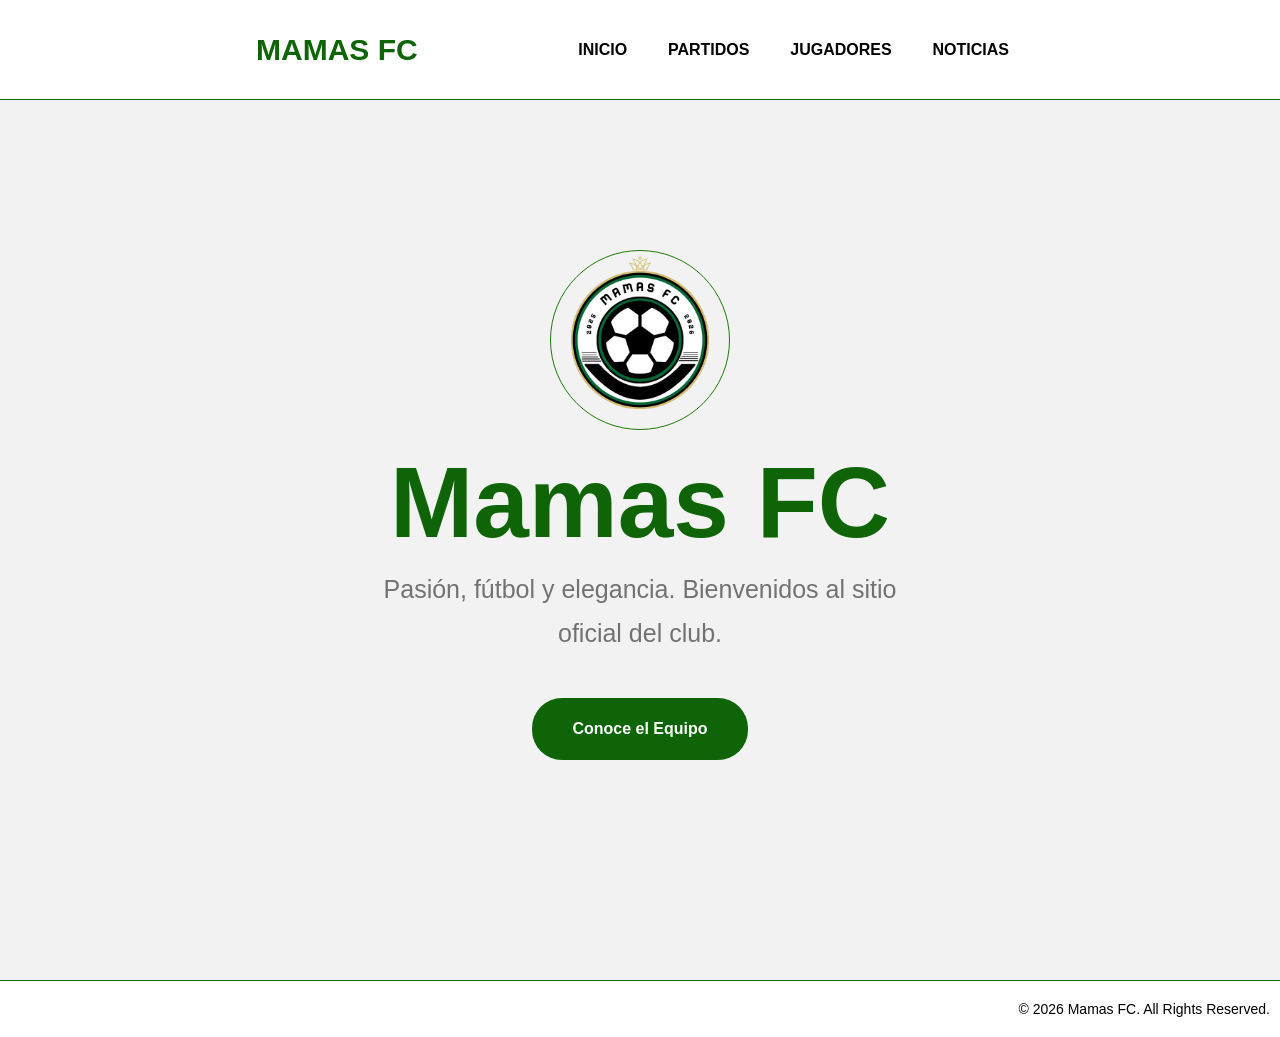
<file: index.html>
<!DOCTYPE html>
<html lang="en">
<head>
    <meta charset="UTF-8">
    <meta name="viewport" content="width=device-width, initial-scale=1.0">
    <title>MamasPagina</title>
    <link rel="stylesheet" href="style.css">
</head>
<body>
     <nav>
    <input type="checkbox" id="toggle">

    <div class="logo">
        <strong>Mamas FC</strong>
    </div>

    <ul class="list">
         <li><a href="#">Inicio</a></li>
            <li><a href="partidos.html">Partidos</a></li>
            <li><a href="Jugadores.html">Jugadores</a></li>
            <li><a href="#">Noticias</a></li>
    </ul>

     <div class = "circle-1"> <img src="images/White_Black_Gold_Circle_Modern_Football_Club_Logo-removebg-preview.png" alt="logo"></div>
        <label for="toogle" class = "icon-bars"></label>

    <label for="toggle" class="icon-bars">☰</label>

     <strong><p class="texto">Mamas FC </p></strong>
        <p class = "texto1">Pasión, fútbol y elegancia. Bienvenidos al sitio  </p>
        <p class="texto1">oficial del club.</p>
   

       

        <div class="btn-center">
  <a href="Jugadores.html" target="_blank" class="btn">
    Conoce el Equipo
  </a>
</div>

   <!--- <div class = "circle-2"> <img src="images/White_Black_Gold_Circle_Modern_Football_Club_Logo-removebg-preview.png" alt="logo"></div>
        <label for="toogle" class = "icon-bars"></label> -->

        
 </nav>
   
  <section class="blanco"></section>
  <!---<section class="gris"></section>  -->

  
</footer>
 <footer class="footer">
  © 2026 Mamas FC. All Rights Reserved.
</body>


</html>
</file>
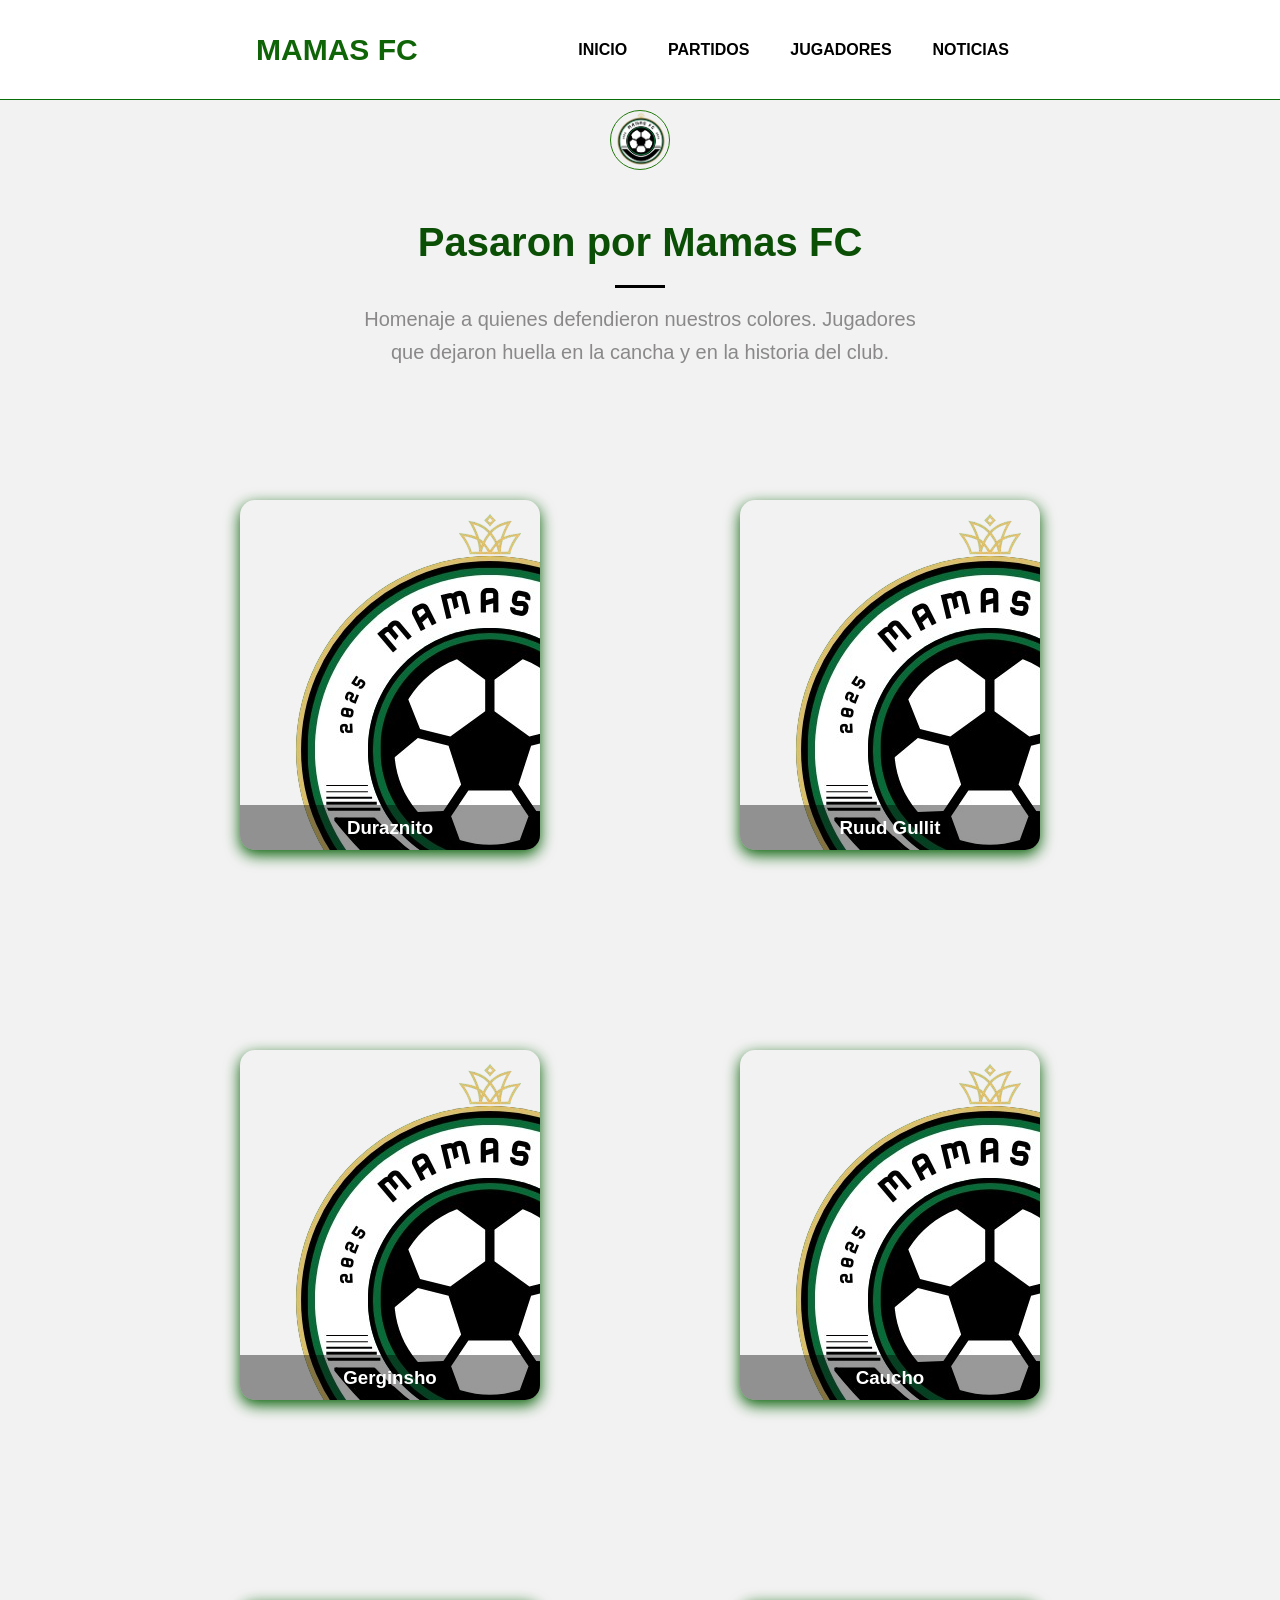
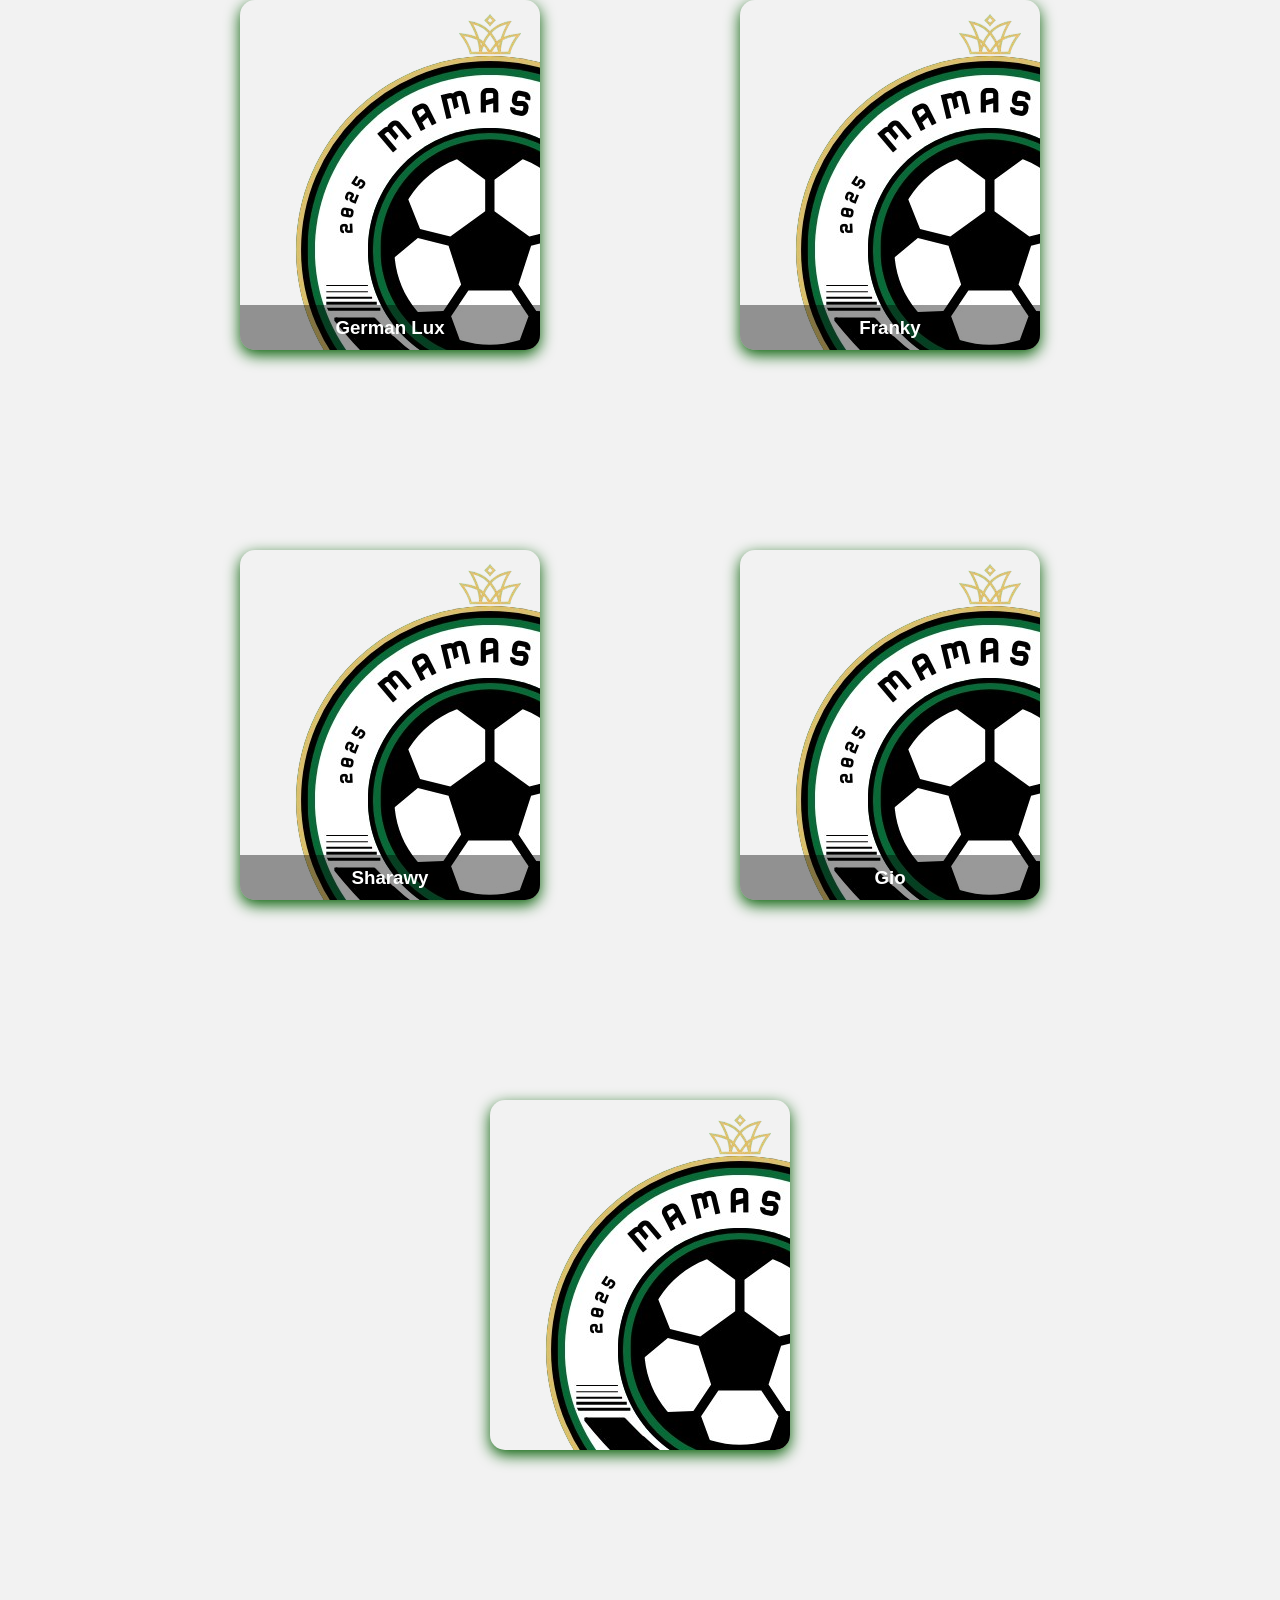
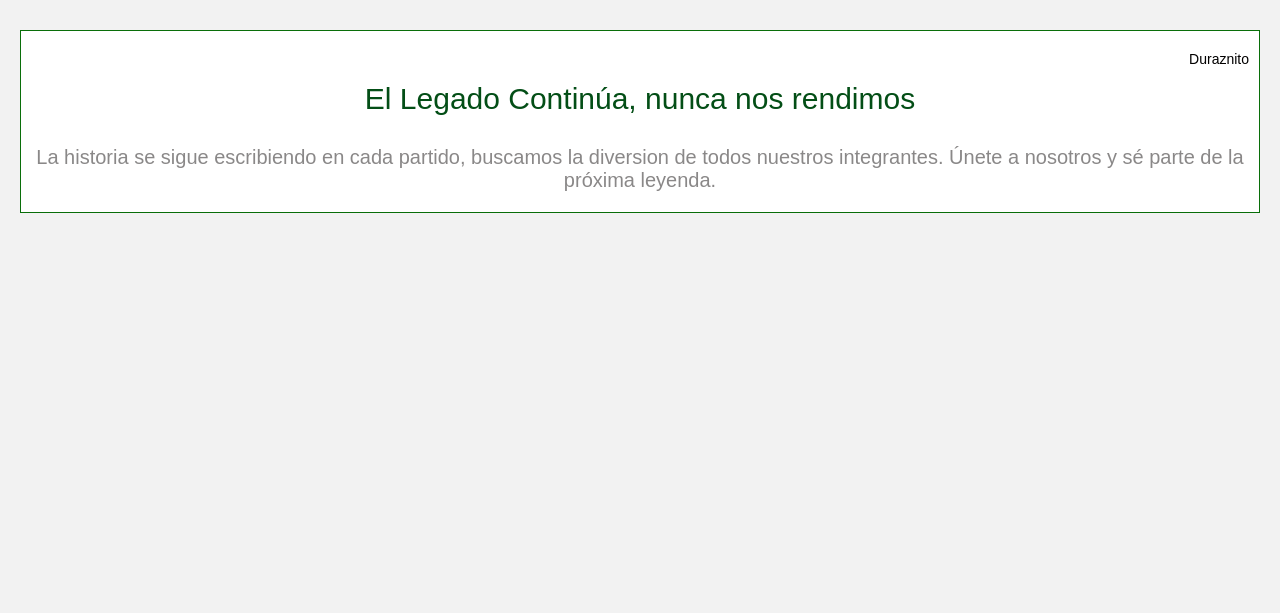
<file: Jugadores.html>
<!DOCTYPE html>
<html lang="en">
<head>
    <meta charset="UTF-8">
    <meta name="viewport" content="width=device-width, initial-scale=1.0">
    <title>MamasJugadores</title>
    
    <link rel="stylesheet" href="style.css">
    <link rel="stylesheet" href="style2.css">
</head>
<body>
    <nav>
    <input type="checkbox" id="toggle">

    <div class="logo">
        <strong>Mamas FC</strong>
    </div>

     <ul class = "list">
            <li><a href="index.html">Inicio</a></li>
            <li><a href="partidos.html">Partidos</a></li>
            <li><a href="#">Jugadores</a></li>
            <li><a href="#">Noticias</a></li>
        </ul>  

         <label for="toggle" class="icon-bars">☰</label>
        <div class = "circle-4"> <img src="images/White_Black_Gold_Circle_Modern_Football_Club_Logo-removebg-preview.png" alt="logo10"></div>
        <strong><p class="texto0">Pasaron por Mamas FC</p></strong> 
        <strong><div class="linea"></div></strong>
        <stron><p class = "texto4">Homenaje a quienes defendieron nuestros colores. Jugadores</p></stron>
        <stron><p class = "texto4"> que dejaron huella en la cancha y en la historia del club.</p></stron>
        
     
   

       

       
</div>

   <!--- <div class = "circle-2"> <img src="images/White_Black_Gold_Circle_Modern_Football_Club_Logo-removebg-preview.png" alt="logo"></div>
        <label for="toogle" class = "icon-bars"></label> -->

        
 </nav>
   
   
       
      
    <div class = "card"> 
        <div class="face front">
            <img src="images/White_Black_Gold_Circle_Modern_Football_Club_Logo-removebg-preview.png" alt="">
            <h3>Duraznito</h3>
        </div>
        <div class="face back">
            <strong><h3>Duraznito</h3></strong>
            <p>Fundador de Mamas FC, siempre buscó el bienestar de sus jugadores antes que el suyo propio.</p>
            <div class = "link">
                
            </div>
        </div>
    </div>

     <div class = "card"> 
        <div class="face front">
            <img src="images/White_Black_Gold_Circle_Modern_Football_Club_Logo-removebg-preview.png" alt="">
            <h3>Ruud Gullit</h3>
        </div>
        <div class="face back">
            <strong><h3>Ruud Gullit</h3></strong>
            <p></p>
            <div class = "link">
               
            </div>
        </div>
    </div>

     <div class = "card"> 
        <div class="face front">
            <img src="images/White_Black_Gold_Circle_Modern_Football_Club_Logo-removebg-preview.png" alt="">
            <h3>Gerginsho</h3>
        </div>
        <div class="face back">
            <h3>Duraznito</h3>
            <p>Capitan</p>
            <div class = "link">
                <a href="#">Details</a>
            </div>
        </div>
    </div>

    <div class = "card"> 
        <div class="face front">
            <img src="images/White_Black_Gold_Circle_Modern_Football_Club_Logo-removebg-preview.png" alt="">
            <h3>Caucho</h3>
        </div>
        <div class="face back">
            <h3>Duraznito</h3>
            <p>Capitan</p>
            <div class = "link">
                <a href="#">Details</a>
            </div>
        </div>
    </div>

    <div class = "card"> 
        <div class="face front">
            <img src="images/White_Black_Gold_Circle_Modern_Football_Club_Logo-removebg-preview.png" alt="">
            <h3>German Lux</h3>
        </div>
        <div class="face back">
            <h3>Duraznito</h3>
            <p>Capitan</p>
            <div class = "link">
                <a href="#">Details</a>
            </div>
        </div>
    </div>

    <div class = "card"> 
        <div class="face front">
            <img src="images/White_Black_Gold_Circle_Modern_Football_Club_Logo-removebg-preview.png" alt="">
            <h3>Franky</h3>
        </div>
        <div class="face back">
            <h3>Duraznito</h3>
            <p>Capitan</p>
            <div class = "link">
                <a href="#">Details</a>
            </div>
        </div>
    </div>

    <div class = "card"> 
        <div class="face front">
            <img src="images/White_Black_Gold_Circle_Modern_Football_Club_Logo-removebg-preview.png" alt="">
            <h3>Sharawy</h3>
        </div>
        <div class="face back">
            <h3>Duraznito</h3>
            <p>Capitan</p>
            <div class = "link">
                <a href="#">Details</a>
            </div>
        </div>
    </div>

    <div class = "card"> 
        <div class="face front">
            <img src="images/White_Black_Gold_Circle_Modern_Football_Club_Logo-removebg-preview.png" alt="">
            <h3>Gio</h3>
        </div>
        <div class="face back">
            <h3>Duraznito</h3>
            <p>Capitan</p>
            <div class = "link">
                <a href="#">Details</a>
            </div>
        </div>
    </div>

    <div class = "card"> 
        <div class="face front">
            <img src="images/White_Black_Gold_Circle_Modern_Football_Club_Logo-removebg-preview.png" alt="">
        </div>
        <div class="face back">
            <h3>Duraznito</h3>
            <p>Capitan</p>
            <div class = "link">
                <a href="#">Details</a>
            </div>
        </div>
    </div>
    
   <footer class="footer1">
    Duraznito
    
   
     <p class = "texto2"> El Legado Continúa, nunca nos rendimos  </p> </strong>

    
    <p class = "texto3"> La historia se sigue escribiendo en cada partido, buscamos la diversion de todos nuestros integrantes. Únete a nosotros y sé parte de la próxima leyenda.  </p>
 

    
</body> 
   

       
   
</html>
</file>
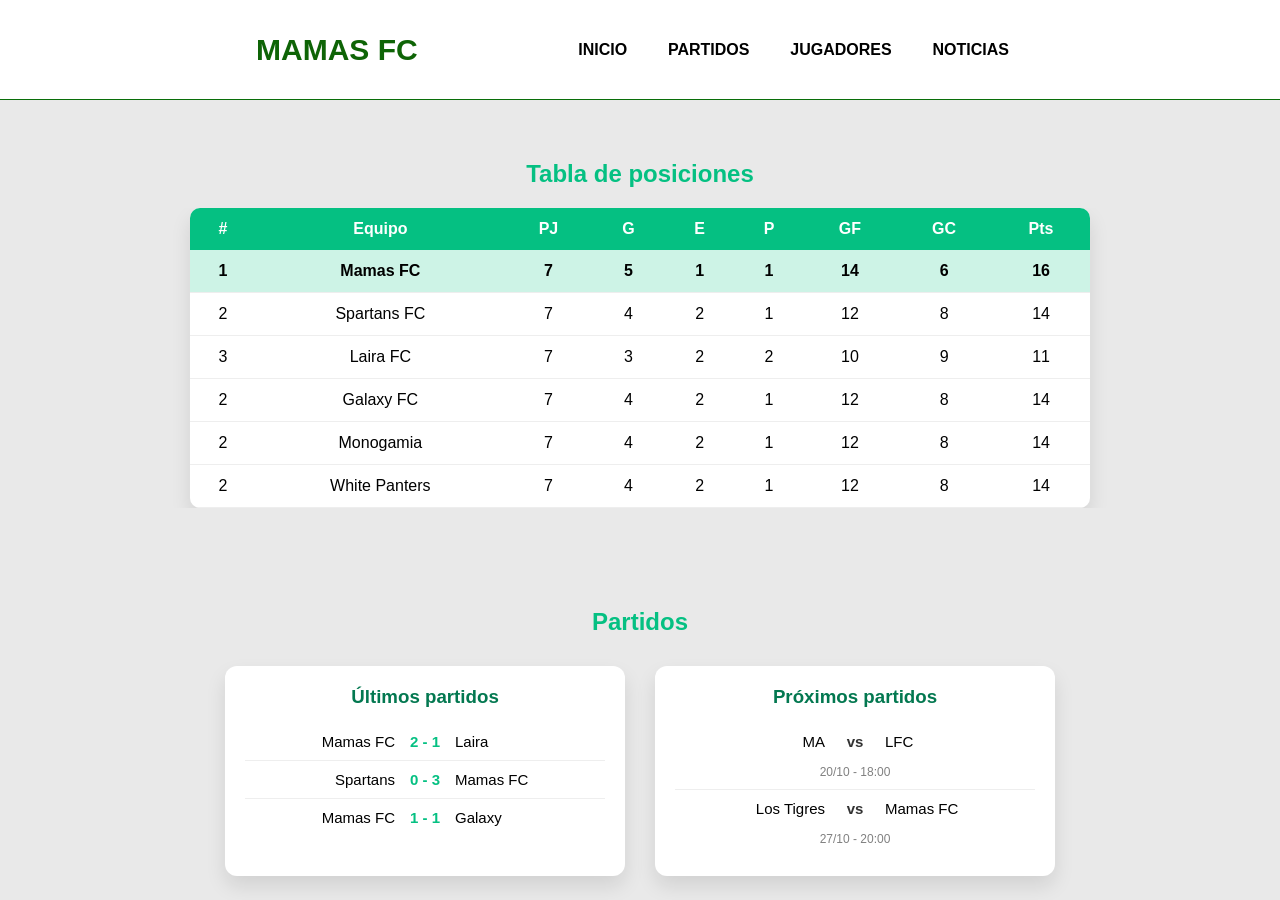
<file: partidos.html>
<!DOCTYPE html>
<html lang="en">
<head>
    <meta charset="UTF-8">
    <meta name="viewport" content="width=device-width, initial-scale=1.0">
    <title>MamasPagina</title>
    <link rel="stylesheet" href="style3.css">
</head>

<body>

    <nav>
        <input type="checkbox" id="toggle">

        <div class="logo">
            <strong>Mamas FC</strong>
        </div>

        <ul class="list">
            <li><a href="index.html">Inicio</a></li>
            <li><a href="#">Partidos</a></li>
            <li><a href="Jugadores.html">Jugadores</a></li>
            <li><a href="#">Noticias</a></li>
        </ul>

        <label for="toggle" class="icon-bars">☰</label>
    </nav>

    <!-- TABLA DE POSICIONES -->
    <section class="tabla-section">
        <h2>Tabla de posiciones</h2>

        <div class="tabla-container">
            <table class="tabla-futbol">
                <thead>
                    <tr>
                        <th>#</th>
                        <th>Equipo</th>
                        <th>PJ</th>
                        <th>G</th>
                        <th>E</th>
                        <th>P</th>
                        <th>GF</th>
                        <th>GC</th>
                        <th>Pts</th>
                    </tr>
                </thead>

                <tbody>
                    <tr class="destacado">
                        <td>1</td>
                        <td>Mamas FC</td>
                        <td>7</td>
                        <td>5</td>
                        <td>1</td>
                        <td>1</td>
                        <td>14</td>
                        <td>6</td>
                        <td>16</td>
                    </tr>

                    <tr>
                        <td>2</td>
                        <td>Spartans FC</td>
                        <td>7</td>
                        <td>4</td>
                        <td>2</td>
                        <td>1</td>
                        <td>12</td>
                        <td>8</td>
                        <td>14</td>
                    </tr>

                    <tr>
                        <td>3</td>
                        <td>Laira FC</td>
                        <td>7</td>
                        <td>3</td>
                        <td>2</td>
                        <td>2</td>
                        <td>10</td>
                        <td>9</td>
                        <td>11</td>
                    </tr>

                    <tr>
                        <td>2</td>
                        <td>Galaxy FC</td>
                        <td>7</td>
                        <td>4</td>
                        <td>2</td>
                        <td>1</td>
                        <td>12</td>
                        <td>8</td>
                        <td>14</td>
                    </tr>

                    <tr>
                        <td>2</td>
                        <td>Monogamia</td>
                        <td>7</td>
                        <td>4</td>
                        <td>2</td>
                        <td>1</td>
                        <td>12</td>
                        <td>8</td>
                        <td>14</td>
                    </tr>

                    <tr>
                        <td>2</td>
                        <td>White Panters</td>
                        <td>7</td>
                        <td>4</td>
                        <td>2</td>
                        <td>1</td>
                        <td>12</td>
                        <td>8</td>
                        <td>14</td>
                    </tr>
                </tbody>
            </table>
        </div>
    </section>

    <!-- PARTIDOS -->
    <section class="partidos-section">
        <h2>Partidos</h2>

        <div class="partidos-container">

            <!-- PARTIDOS ANTERIORES -->
            <div class="partidos-box">
                <h3>Últimos partidos</h3>

                <div class="partido">
                    <span>Mamas FC</span>
                    <strong>2 - 1</strong>
                    <span>Laira</span>
                </div>

                <div class="partido">
                    <span>Spartans</span>
                    <strong>0 - 3</strong>
                    <span>Mamas FC</span>
                </div>

                <div class="partido">
                    <span>Mamas FC</span>
                    <strong>1 - 1</strong>
                    <span>Galaxy</span>
                </div>

                
            </div>

            <!-- PARTIDOS FUTUROS -->
            <div class="partidos-box">
                <h3>Próximos partidos</h3>

                <div class="partido proximo">
                    <span>MA</span>
                    <strong>vs</strong>
                    <span>LFC</span>
                    <small>20/10 - 18:00</small>
                </div>

                <div class="partido proximo">
                    <span>Los Tigres</span>
                    <strong>vs</strong>
                    <span>Mamas FC</span>
                    <small>27/10 - 20:00</small>
                </div>
            </div>

        </div>
    </section>

</body>
</html>
</file>
<file: style.css>
body {
    background-color: rgb(242, 242, 242);
}

* {
    padding: 0;
    margin: 0;
    box-sizing: border-box;
}

nav {
    position: absolute;
    z-index: 10;
    left: 0;
    right: 0;
    top: 0;
    font-family: sans-serif;
    padding: 0 20%;
    height:  100px;
    background-color: rgb(255, 255, 255);
    border-bottom: 1px solid #096e09;
}

nav .logo {
    float:left;
    width: 40%;
    height: 100%;
    display: flex;
    align-items: center;
    font-size: 30px;
    color: rgb(14, 100, 6);
    font-weight: bold;
    text-transform: uppercase;
}

nav .list {
    float:right;
    padding: 0%;
    margin: 0;
    width: 60%;
    height: 100%;
    display: flex;
    justify-content: space-between;
    align-items: center;

}

nav .list li {
    list-style: none;
   
}

nav .list li a {
   display: block;
   text-transform: uppercase;
   padding: 15px;
   font-size: 16px;
   font-weight: bold;
   color: rgb(0, 0, 0);
   text-decoration: none;

}

nav .list li a:hover {
    border-bottom: 4px solid rgb(17, 129, 7);
   
}

#toggle {
    position: absolute;
    top: -100px;

}

nav .icon-bars{
    display: none   ;
    position: absolute;
    right: 5%;
    top: 50%;
    transform: translateY(-50%);
}

body {
  margin: 0;
  font-family: Arial, sans-serif;
}

section {
  min-height: 100vh; /* ocupa toda la altura de la pantalla */
  display: flex;
  justify-content: center;
  align-items: center;
  font-size: 2rem;
}

.blanco {
  background: rgb(242, 242, 242);
  
}

.gris {
  background: rgb(255, 255, 255);
  
}

.circle-1 {
    height: 180px;
    width: 180px;
    border: 1px solid rgb(34, 122, 12);
    border-radius: 5000px;
    margin: 250px auto 0 auto;
}

.circle-2 {
    text-align: center;
}
.circle-2 img {
    height: 180px;
    width: 180px;
    
    border-radius: 5000px;
    margin: 250px auto 0 auto;
}

.circle-1 img {
    height: 100%;
    width: 100%;
    object-fit: cover;
}

.texto{
    
  color: rgb(14, 100, 6);
  font-size: 100px;
  font-family: Arial, sans-serif;
  text-align: center;
  margin-top: 15px;


}

.texto1{
    
  color: rgb(114, 114, 114);
  font-size: 25px;
  font-family: Arial, sans-serif;
  text-align: center;
  margin-top: 15px;


}

.btn-center {
  text-align: center;
}

.btn {
  display: inline-block;
  padding: 22px 40px;
  background: rgb(14, 100, 6);
  color: white;
  text-decoration: none;
  border-radius: 30px;
  font-weight: bold;
  cursor: pointer;
  margin-top: 50px;
  transition: transform 0.25s ease, box-shadow 0.25s ease, backround 0.25s ease;
}

.btn:hover {
  background: rgb(5, 192, 130);
  transform: translateY(-4px) scale(1.03);
  box-shadow: 0 12px 30px rgba(16, 146, 16, 0.35);
}



@media (max-width: 768px) {

    nav {
        padding: 0 5%;
    }

    nav .logo {
        width: 70%;
        font-size: 24px;
    }

    nav .icon-bars {
        display: block;
        font-size: 35px;
        cursor: pointer;
    }

    nav .list {
        position: fixed;
        left: 0;
        right: 0;
        top: 100px;
        width: 100%;
        height: calc(100vh - 100px);
        background: white;

        flex-direction: column;
        justify-content: center;
        align-items: center;
        gap: 25px;

        /* 👇 CLAVE */
        max-height: 0;
        overflow: hidden;
        transition: max-height 0.4s ease;
    }

    nav .list li a {
        font-size: 22px;
    }

    /* cuando se abre */
    #toggle:checked ~ .list {
        max-height: 100vh;
    }
}
.footer {
  margin-top: 80px;
  padding: 20px 10px;
  text-align: right;
  font-size: 14px;
  color: #020000;
  background: #ffffff;
  border-top: 1px solid #096e09;
}
</file>
<file: style2.css>
* {
    margin: 0;
    padding: 0;
    box-sizing: border-box;
    font-family: sans-serif;
}

body {
    display: flex;
    flex-wrap: wrap;
    align-items: center;
    justify-content: center;
    min-height: 100vh;
    
    margin: 400px 20px;
    
}

.card {
    position: relative;
    width: 300px;
    height: 350px;
    margin: 100px;
    
}

.card .face {
    position: absolute;
    width: 100%;
    height: 100%;
    transition: .5s;
    backface-visibility: hidden;
    border-radius: 15px;
    overflow: hidden;

}

.card .front {
    transform: perspective(600px) rotateY(0deg);
    box-shadow: 0 5px 15px rgb(5, 95, 5);

}

.card .front image {
  position: absolute;
  width: 100%;
    height: 100%;
    object-fit: cover;
}

.card .front h3 {
    position: absolute;
    bottom:0;
    width: 100%;
    height: 45px;
    line-height: 45px;
    line-height: 45px;
    color: #fff;
    background: rgba(0,0,0,.4);
    text-align: center;
}

.card .back {
    transform: perspective(600px) rotateY(180deg);
    background: rgb(51, 148, 72);
    color: rgb(255, 255, 255);
    padding: 15px;
    display: flex;
    flex-direction: column;
    justify-content: space-between;
    text-align: center;
    box-shadow: 0 10px 15px rgb(2, 90, 16);
}

.card .back .link {
    border-top: solid 1px rgb(3, 82, 7);
    height: 50px;
    line-height: 50px;

}



.card .back .h3 {
    font-size: 30px;
    margin-top: 20px;
    letter-spacing: 2px;
}

.card .back p {
    letter-spacing: 1px;
}

.card:hover .front {
    transform: perspective(600px) rotateY(180deg);
}

.card:hover .back {
    transform: perspective(600px) rotateY(360deg);
}

.texto2 {
    color: rgb(3, 78, 22);
  font-size: 30px;
  font-family: Arial, sans-serif;
  text-align: center;
  margin-top: 15px;


}

.texto3 {
    color: rgb(138, 136, 136);
  font-size: 20px;
  font-family: Arial, sans-serif;
  text-align: center;
  margin-top: 30px;


}

.texto0 {
    color: rgb(11, 78, 5);
  font-size: 40px;
  font-family: Arial, sans-serif;
  text-align: center;
  margin-top: 50px;
}

.linea {
  width: 50px;
  height: 3px;
  background: black;
  margin: 20px auto;
}

.texto4 {
    color: rgb(138, 136, 136);
  font-size: 20px;
  font-family: Arial, sans-serif;
  text-align: center;
  margin-top: 10px;


}

.linea2 {
  width: 600px;
  height: 1px;
  background: black;
  margin: 25px auto;
}

.footer1 {
  margin-top: 80px;
  padding: 20px 10px;
  text-align: right;
  font-size: 14px;
  color: #020000;
  background: #ffffff;
  border: 1px solid #096e09;
}

.circle-4 {
    height: 60px;
    width: 60px;
    border: 1px solid rgb(34, 122, 12);
    border-radius: 5000px;
    margin: 110px auto 0 auto;
}

.circle-4 {
    text-align: center;
}
.circle-4 img {
    height: 60px;
    width: 60px;
    
    border-radius: 5000px;
    margin: 0px auto 0 auto;
}
</file>
<file: style3.css>
/* ===== RESET ===== */
* {
  margin: 0;
  padding: 0;
  box-sizing: border-box;
  font-family: Arial, sans-serif;
}

body {
  background-color: rgb(233, 233, 233);
}

/* ===== NAVBAR ===== */
nav {
    position: absolute;
    z-index: 10;
    left: 0;
    right: 0;
    top: 0;
    font-family: sans-serif;
    padding: 0 20%;
    height:  100px;
    background-color: rgb(255, 255, 255);
border-bottom: 1px solid #096e09;}

nav .logo {
    float:left;
    width: 40%;
    height: 100%;
    display: flex;
    align-items: center;
    font-size: 30px;
    color: rgb(14, 100, 6);
    font-weight: bold;
    text-transform: uppercase;
}

nav .list {
    float:right;
    padding: 0%;
    margin: 0;
    width: 60%;
    height: 100%;
    display: flex;
    justify-content: space-between;
    align-items: center;

}

nav .list li {
    list-style: none;
   
}

nav .list li a {
   display: block;
   text-transform: uppercase;
   padding: 15px;
   font-size: 16px;
   font-weight: bold;
   color: rgb(0, 0, 0);
   text-decoration: none;

}

nav .list li a:hover {
    border-bottom: 4px solid rgb(17, 129, 7);
   
}

#toggle {
    position: absolute;
    top: -100px;

}

nav .icon-bars{
    display: none   ;
    position: absolute;
    right: 5%;
    top: 50%;
    transform: translateY(-50%);
}

/* ===== RESPONSIVE NAV ===== */
@media (max-width: 768px) {
  nav {
    padding: 0 5%;
  }

  nav .logo {
    font-size: 24px;
  }

  nav .icon-bars {
    display: block;
  }

  nav .list {
    position: fixed;
    top: 100px;
    left: 0;
    right: 0;
    background: white;
    flex-direction: column;
    gap: 30px;
    overflow: hidden;
    max-height: 0;
    transition: max-height 0.4s ease;
  }

  #toggle:checked ~ .list {
    max-height: 100vh;
  }
}

/* ===== SECCIONES ===== */
section {
  padding: 20px;
  text-align: center;
}

/* ===== TABLA ===== */
.tabla-section {
  margin-top: 140px;
}

.tabla-section h2 {
  margin-bottom: 20px;
  color: rgb(5, 192, 130);
}

.tabla-container {
  overflow-x: auto;
}

.tabla-futbol {
  width: 100%;
  max-width: 900px;
  margin: auto;
  border-collapse: collapse;
  background: white;
  border-radius: 10px;
  overflow: hidden;
  box-shadow: 0 10px 20px rgba(0,0,0,0.1);
}

.tabla-futbol thead {
  background: rgb(5, 192, 130);
  color: white;
}

.tabla-futbol th,
.tabla-futbol td {
  padding: 12px;
  text-align: center;
}

.tabla-futbol tbody tr {
  border-bottom: 1px solid #eee;
}

.tabla-futbol tbody tr:hover {
  background: #f5f5f5;
}

.tabla-futbol .destacado {
  background: rgba(5, 192, 130, 0.2);
  font-weight: bold;
}

/* ===== PARTIDOS ===== */
.partidos-section {
  margin-top: 60px;
}

.partidos-section h2 {
  color: rgb(5, 192, 130);
  margin-bottom: 30px;
}

.partidos-container {
  display: flex;
  gap: 30px;
  justify-content: center;
  flex-wrap: wrap;
}

.partidos-box {
  background: white;
  width: 100%;
  max-width: 400px;
  padding: 20px;
  border-radius: 12px;
  box-shadow: 0 10px 20px rgba(0,0,0,0.1);
}

.partidos-box h3 {
  margin-bottom: 15px;
  color: rgb(3, 120, 80);
}

.partido {
  display: grid;
  grid-template-columns: 1fr auto 1fr;
  align-items: center;
  padding: 10px;
  border-bottom: 1px solid #eee;
  font-size: 15px;
  gap: 10px;
}
/* Partidos próximos: acomodar fecha abajo */
.partido.proximo {
  grid-template-rows: auto auto;
}

/* Fecha ocupa toda la fila */
.partido.proximo small {
  grid-column: 1 / -1;
  text-align: center;
  font-size: 12px;
  color: gray;
  margin-top: 5px;
}

/* Equipo local */
.partido span:first-child {
  text-align: right;
  white-space: nowrap;
  overflow: hidden;
  text-overflow: ellipsis;
}

/* Resultado */
.partido strong {
  text-align: center;
  min-width: 40px;
  color: rgb(5, 192, 130);
}

/* Equipo visitante */
.partido span:last-child {
  text-align: left;
  white-space: nowrap;
  overflow: hidden;
  text-overflow: ellipsis;
}

/* Ajuste fino para partidos próximos */
.partido.proximo span:first-child {
  justify-self: end;      /* equipo izquierdo hacia VS */
  text-align: right;
}

.partido.proximo span:last-of-type {
  justify-self: start;    /* equipo derecho hacia VS */
  text-align: left;
}



.partido:last-child {
  border-bottom: none;
}

.partido strong {
  color: rgb(5, 192, 130);
}

.partido small {
  display: block;
  font-size: 12px;
  color: gray;
}

.proximo strong {
  color: #333;
}

@media (max-width: 768px) {

    nav {
        padding: 0 5%;
    }

    nav .logo {
        width: 70%;
        font-size: 24px;
    }

    nav .icon-bars {
        display: block;
        font-size: 35px;
        cursor: pointer;
    }

    nav .list {
        position: fixed;
        left: 0;
        right: 0;
        top: 100px;
        width: 100%;
        height: calc(100vh - 100px);
        background: white;

        flex-direction: column;
        justify-content: center;
        align-items: center;
        gap: 25px;

        /* 👇 CLAVE */
        max-height: 0;
        overflow: hidden;
        transition: max-height 0.4s ease;
    }

    nav .list li a {
        font-size: 22px;
    }

    /* cuando se abre */
    #toggle:checked ~ .list {
        max-height: 100vh;
    }
}
.footer {
  margin-top: 80px;
  padding: 20px 10px;
  text-align: center;
  font-size: 14px;
  color: #555;
  background: #f2f2f2;
  border-top: 1px solid #ddd;
}
</file>
